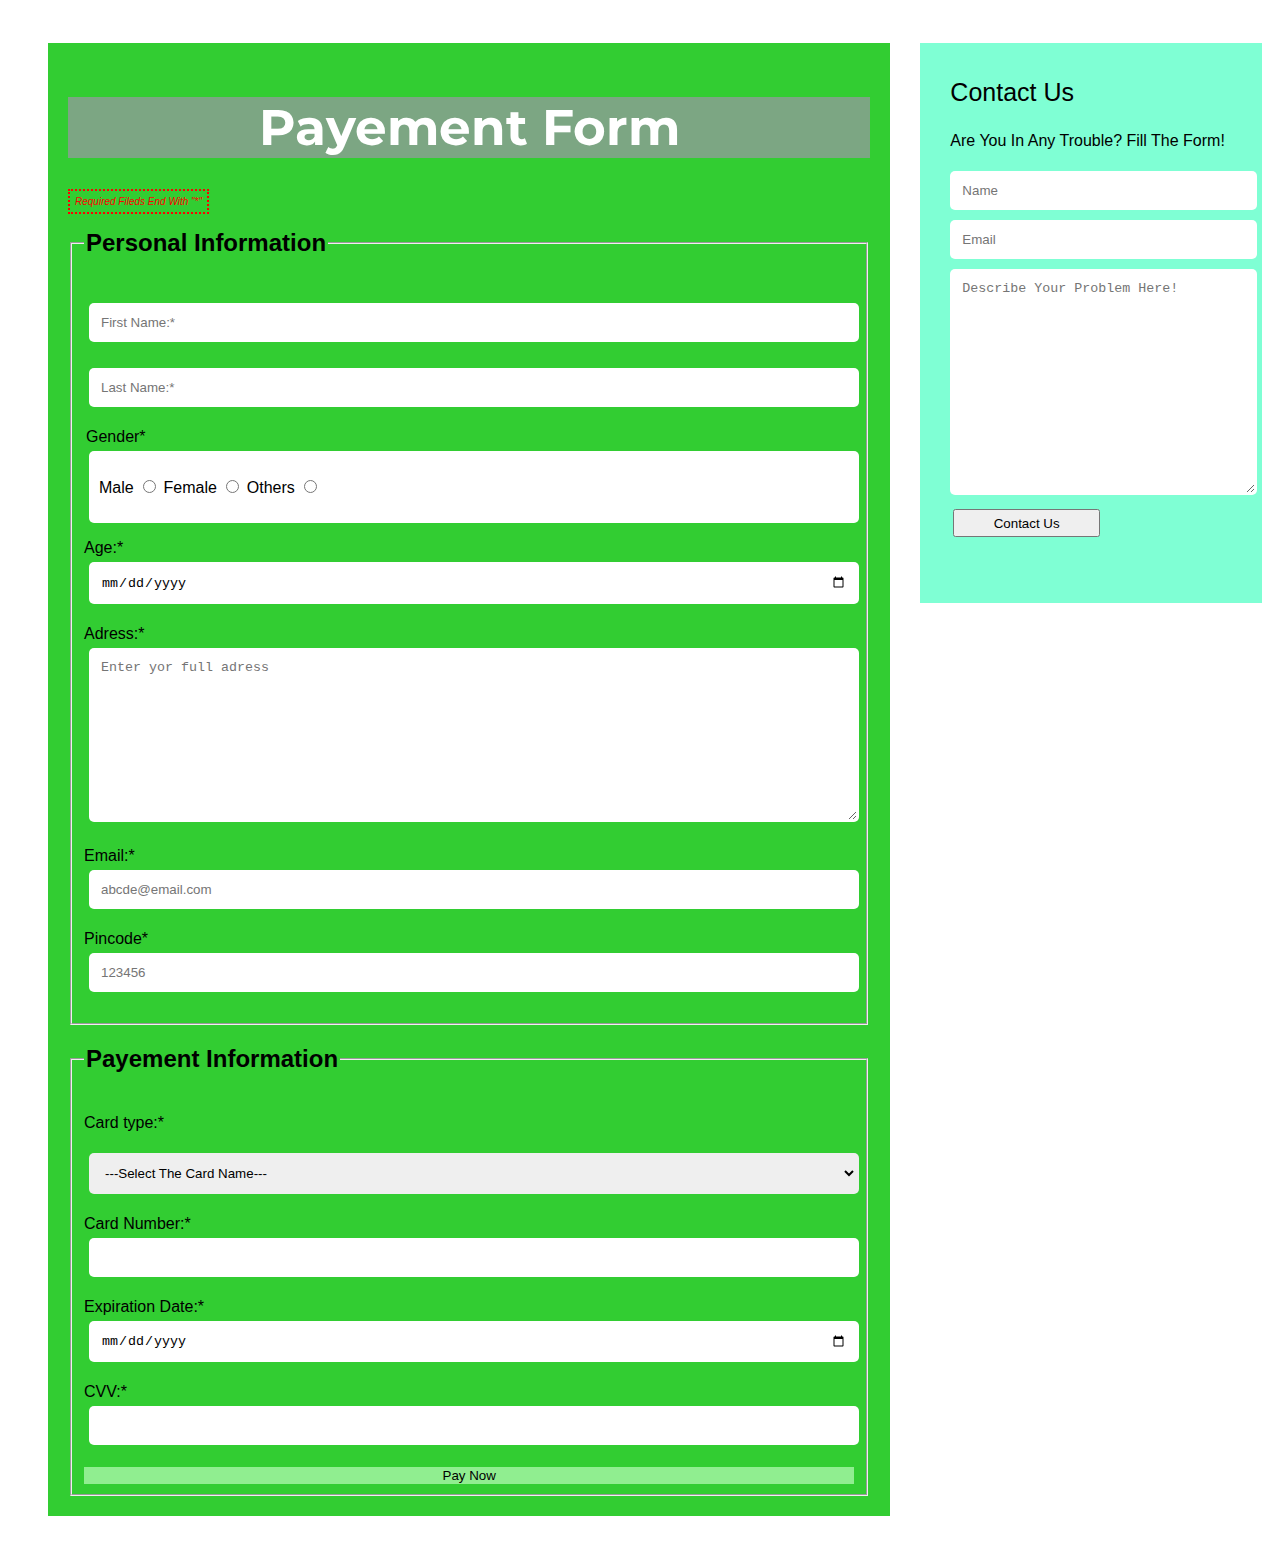
<file: Form.html>
<!DOCTYPE html>
<html lang="en">

<head>
    <meta charset="UTF-8">
    <meta name="viewport" content="width=device-width, initial-scale=1.0">
    <title>Document</title>
    <link rel="preconnect" href="https://fonts.googleapis.com">
    <link rel="preconnect" href="https://fonts.gstatic.com" crossorigin>
    <link rel="preconnect" href="https://fonts.googleapis.com">
    <link rel="preconnect" href="https://fonts.gstatic.com" crossorigin>
    <link
        href="https://fonts.googleapis.com/css2?family=Hind+Siliguri:wght@300&family=Kanit:wght@300&family=Merriweather:wght@300&family=Montserrat:wght@700&family=Raleway:ital,wght@0,100;0,500;1,100&family=Roboto+Condensed&family=Ubuntu&display=swap"
        rel="stylesheet">
    <link rel="stylesheet" href="form.css">
</head>

<body>



    <div class="row">
        <!-- Payment Form  -->


        <div class="holder">

            <form action="">
                <h1>Payement Form</h1>
                <em class="impotant">Required Fileds End With "*"</em>
                <fieldset>
                    <legend>
                        <h2>Personal Information</h2>
                    </legend>
                    <p> <input type="text" name="Fname" required placeholder="First Name:*"> </p>
                    <p> <input type="text" name="lname" required placeholder="Last Name:*"> </p>
                    <span>
                        <legend>Gender*</legend>
                        <fieldset class="gender">

                            <p>
                                Male <input type="radio" name="gender" id="Male" requried>
                                Female <input type="radio" name="gender" id="Female" required>
                                Others <input type="radio" name="gender" id="Others" required>
                            </p>
                        </fieldset>
                    </span>

                    <p>
                        Age:* <input type="date" name="age" requried>
                    </p>
                    <p>
                        Adress:* <textarea name="adress" rows="10" cols="100" id="" requried
                            placeholder="Enter yor full adress"></textarea>
                    </p>
                    <p>
                        Email:* <input type="email" name="Email" id="" placeholder="abcde@email.com">
                    </p>
                    <p>
                        Pincode* <input type="number" name="Pincode" id="" placeholder="123456" requried>
                    </p>
                </fieldset>
                <fieldset>
                    <legend>
                        <h2>Payement Information </h2>
                    </legend>
                    <p>Card type:*</p>
                    <select name="Card type" id="Card type" requried>
                        <option value="">---Select The Card Name---</option>
                        <option value="Visa card">Visa card</option>
                        <option value="Master card">Master Card</option>
                        <option value="Rupay card">Rupay Card</option>

                    </select>
                    <p>
                        Card Number:* <input type="number" name="Card Number" id=" Card Number" requried>

                    </p>
                    <p>
                        Expiration Date:* <input type="date" name="Expritation Date" id=" Expiration date" required>
                    </p>

                    <p>
                        CVV:* <input type="password" name="Cvv" id="cvv" maxlength="4" minlength="0" requried>
                    </p>
                    <input type="submit" value="Pay Now">





                </fieldset>


            </form>
        </div>

        <!-- sidebar -->
        
        <div class="sidebar">
            <p style="margin-left: 30px; margin-top:35px;font-size: 25px;">Contact Us</p>
            <p style="margin-left: 30px;">Are You In Any Trouble? Fill The Form!</p>

            <form action="" method="post">
                <input style="
            width: 23em;
            margin-left: 30px;
        " type="text" placeholder="Name">
        <input style="
        width: 23em;
        margin-left: 30px;
    " type="email" placeholder="Email">
    <textarea style="
    width: 23em;
    margin-left: 30px;
    height: 226px;
" type="email" placeholder="Describe Your Problem Here!"></textarea>

<button type="submit" style="
    margin-left: 33px;
    margin-top: 5px;
    width: 11em;
    height: 28px;
">Contact Us</button>
        </form>

        </div>





    </div>

</body>

</html>
</file>
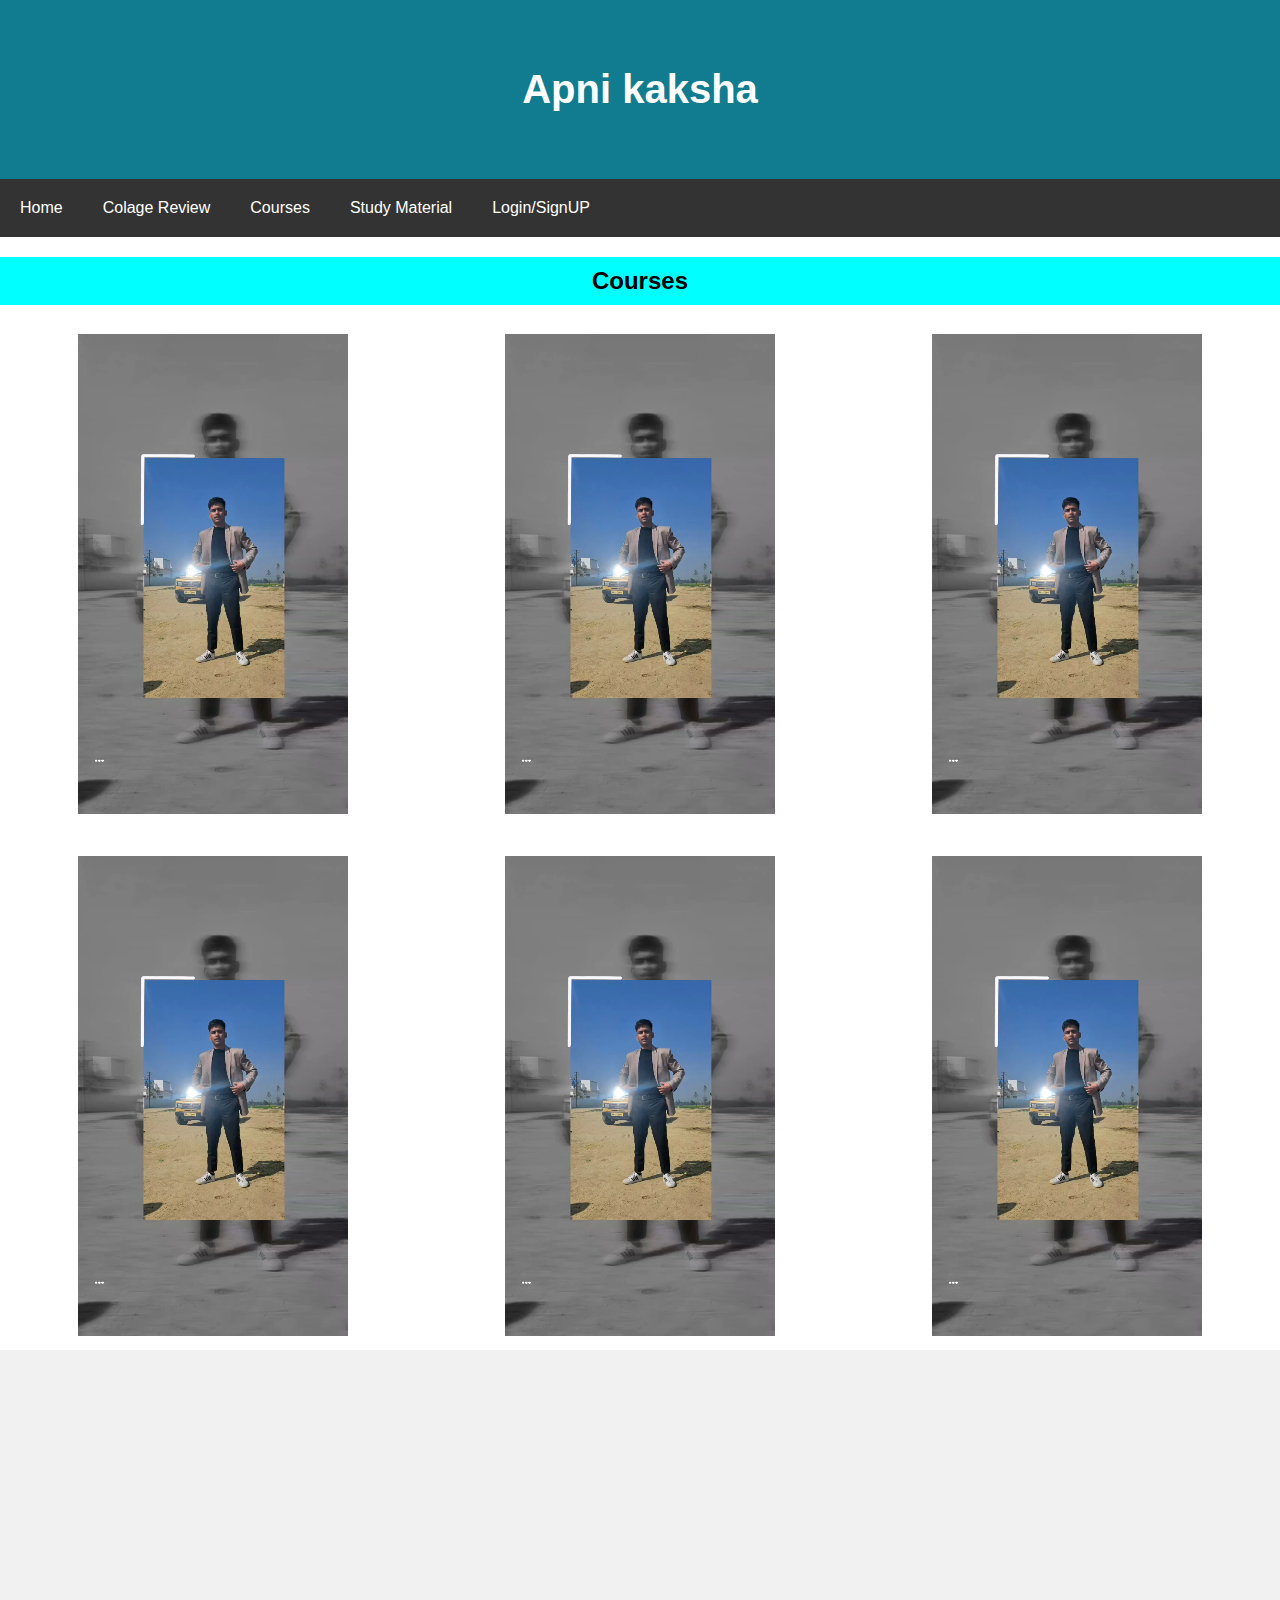
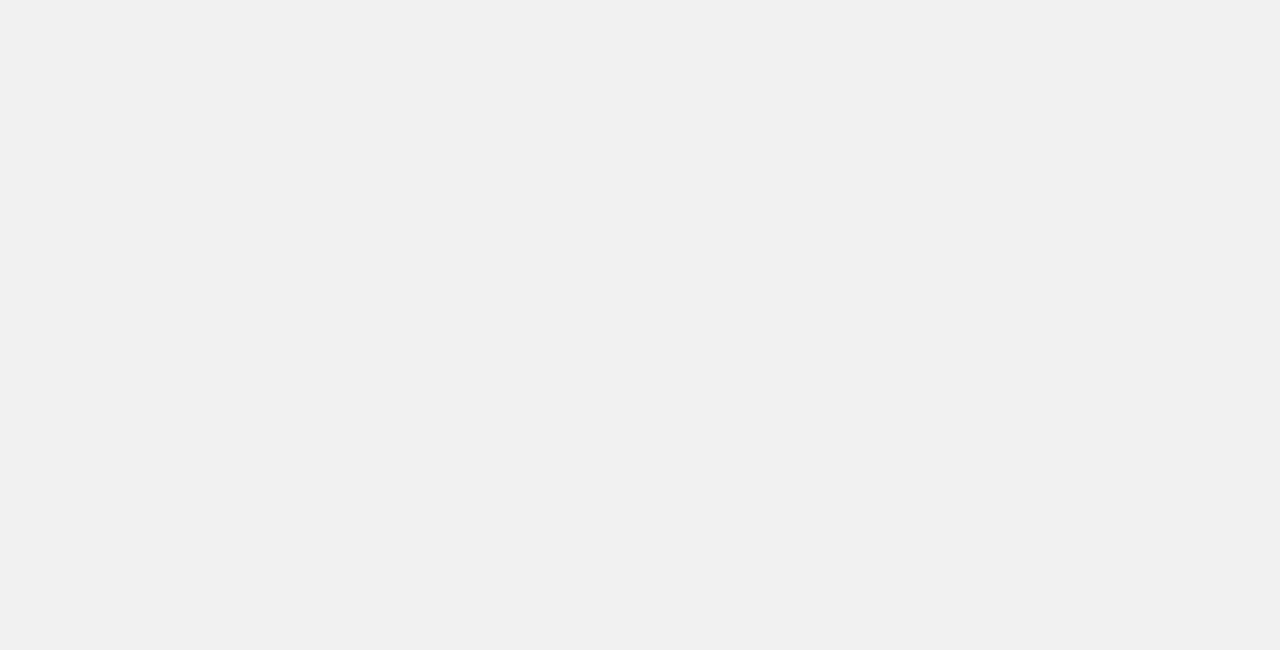
<file: full website.html>
<!DOCTYPE html>
<html lang="en">
<head>
	<meta charset="UTF-8">
	<meta name="viewport" content="width=device-width, initial-scale=1.0">
	<title>Home </title>
	<link rel="stylesheet" href="web.css">
</head>
<body>
	<header>
		<h1>Apni kaksha</h1>
	</header>
	<nav>
		<a href="index.html" target="_blank">Home</a>
		<a href="#" target="_blank">Colage Review</a>
		<a href="#" target="_blank">Courses</a>
		<a href="#" target="_blank">Study Material</a>
		<a href="#" target="_blank">Login/SignUP</a>
	</nav>
	<main>
		<section>
			<h2>Courses</h2>
			<video src="./SaveInsta.App - 3043909124803899023_4631852761.mp4" width="33% " height="500px" muted loop ></video>
			<video src="./SaveInsta.App - 3043909124803899023_4631852761.mp4" width="33% " height="500px" muted loop ></video>
			<video src="./SaveInsta.App - 3043909124803899023_4631852761.mp4" width="33% " height="500px" muted loop ></video>
			<br>
			<br>
			<video src="./SaveInsta.App - 3043909124803899023_4631852761.mp4" width="33% " height="500px" muted loop ></video>
			<video src="./SaveInsta.App - 3043909124803899023_4631852761.mp4" width="33% " height="500px" muted loop ></video>
			<video src="./SaveInsta.App - 3043909124803899023_4631852761.mp4" width="33% " height="500px" muted loop ></video>
			<section></section>
			
			
	</main>
</body>
</html>
</file>
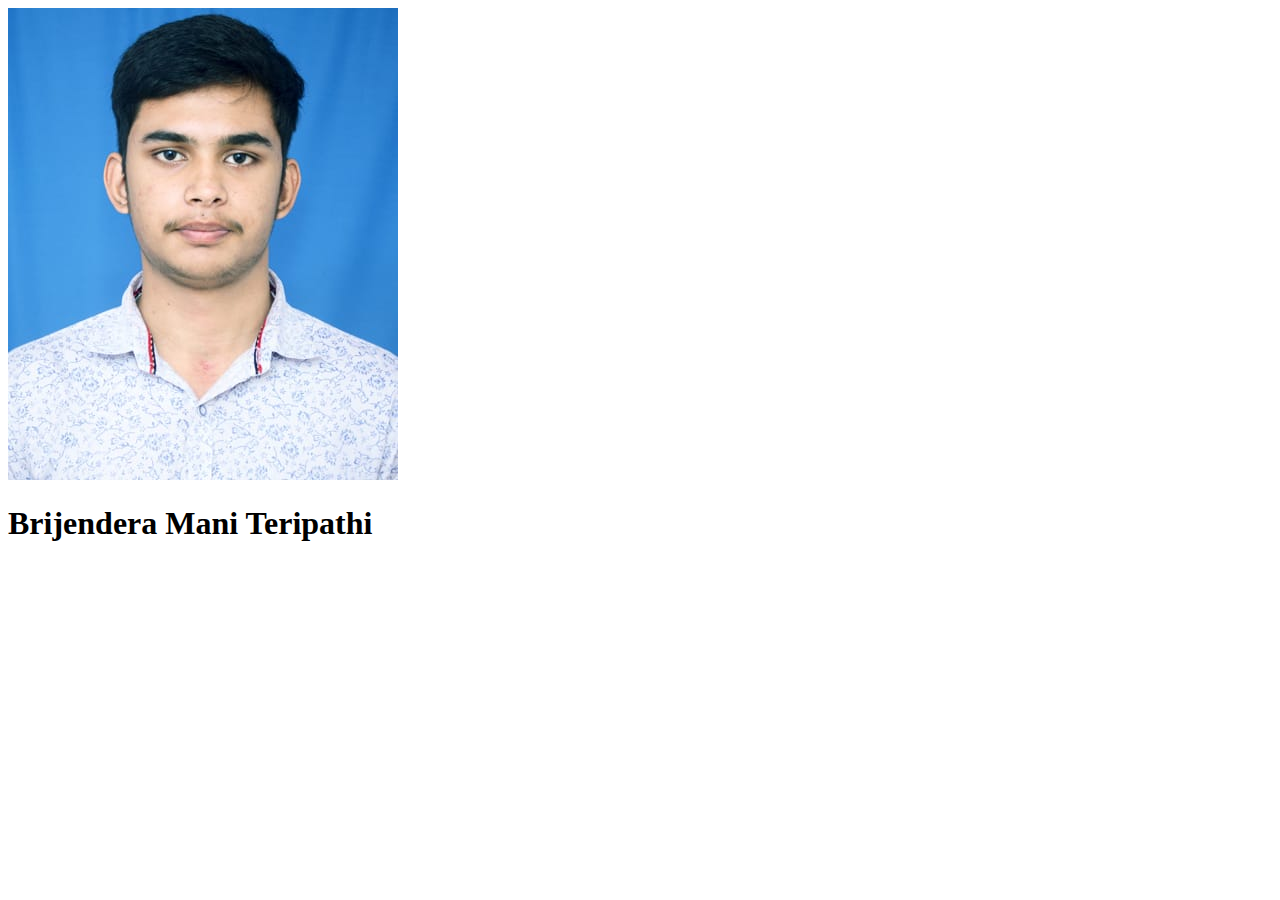
<file: New practice page .html>
<!DOCTYPE html>
<html lang="en">
<head>
    <meta charset="UTF-8">
    <meta name="viewport" content="width=device-width, initial-scale=1.0">
    <title>Document</title>
</head>
<body>
    <img src="./VS/harsh h1.jpg">
     <h1>Brijendera Mani Teripathi</h1>
 
</body>
</html>
</file>
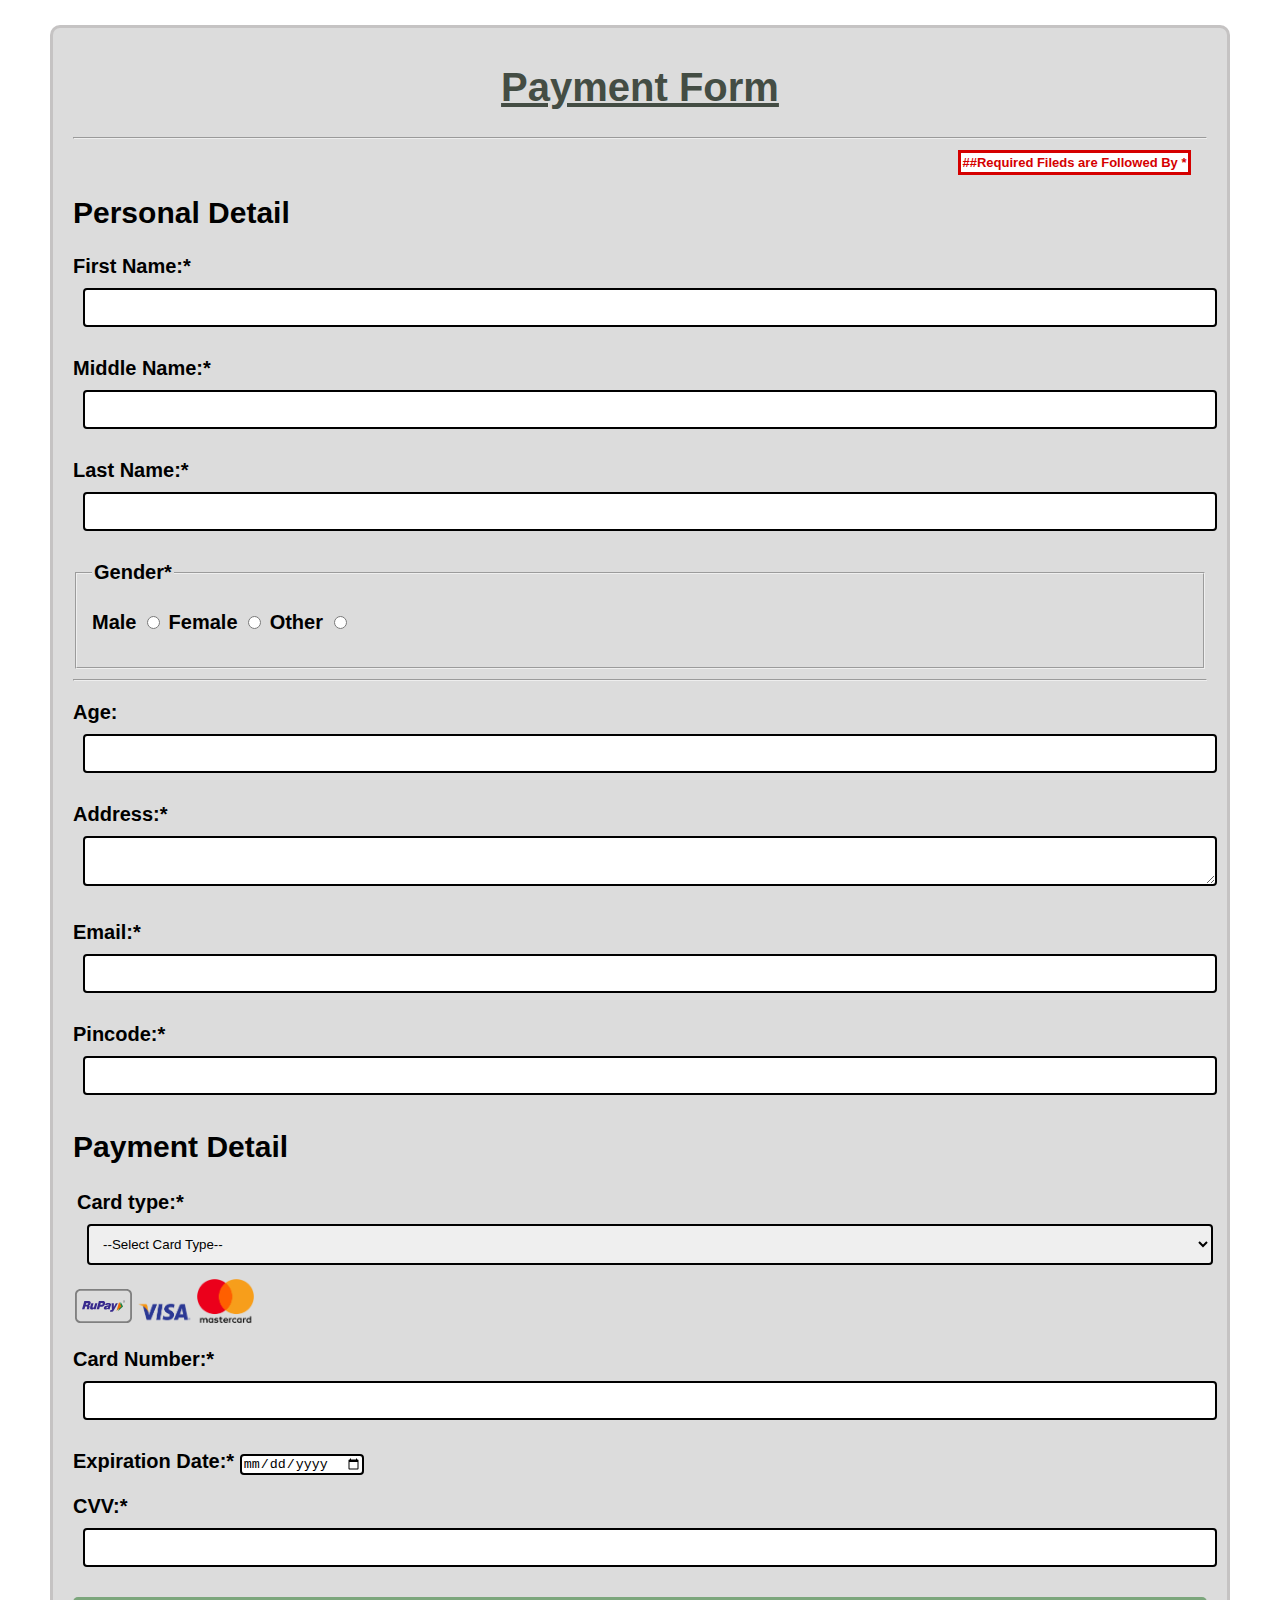
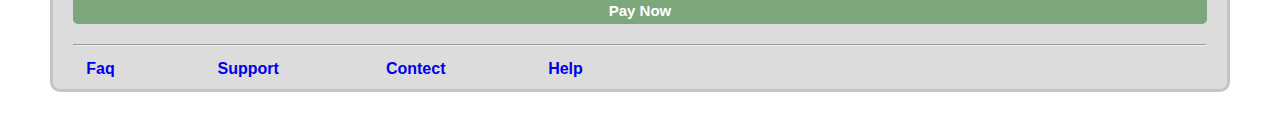
<file: VS/payment.html>
<!DOCTYPE html>
<html lang="en">
  <head>
    <meta charset="UTF-8" />
    <meta http-equiv="X-UA-Compatible" content="IE=edge" />
    <meta name="viewport" content="width=device-width, initial-scale=1.0" />
    <link rel="preconnect" href="https://fonts.googleapis.com">

<link rel="stylesheet" href="payment.css">
    <title>Payment form</title>
    
  </head>
  <body >
    
  <div class="container">
   
    <form class="f" >
      
    
      <h1 >Payment Form</h1>
      <hr>
      <span id="imp">##Required Fileds are Followed By *</span>
    
   
      <h2>Personal Detail</h2>
      
      <p id="fn">
        First Name:*
        <input type="Text" name="Fname" required  id="Fname"  >
      </p>
      <p id="mn">
        Middle Name:*
        <input type="text" name="Mname"  required/ id="Mname">
      </p>
      <p  id="ln">
        Last Name:*
        <input type="text" name="Lname" required  id="Lname">
      </p>
      <fieldset>
        <legend Class="Gender">Gender*</legend>

        <p>
          Male    <input type="radio" name="Gender" required />
          Female  <input type="radio" name="Gender"  required/> 
          Other   <input type="radio" name="Gender"  required/>
        </p>
      </fieldset>
      <hr />
      <p id="age" >
        Age:
        <input type="number" name="Age" min="1" max="10" id="Age">
      </p>
      
       
        <p id="address">Address:*
            <textarea cols="30" rows="10" name="Address" required id="Address"></textarea>
        </p>
        <p CLass="Email">
            Email:*
            <input type="email" name="Eamil" required id="Email" >
        </p>
        <p id="pincode">
            Pincode:*
            <input type="Number" name="Pincode" required id="Pincode">
        </p>
    
    
        <h2>Payment Detail</h2>
       
        <p class="card_type">
            Card type:* &nbsp;&nbsp;&nbsp;&nbsp;&nbsp;
          
            <select name="Card_type" id="Card_type" required>
                <option value="">--Select Card Type--</option>
                <option value="Visa Card">Visa Card</option>
                <option value="Rupay Card">Rupay Card</option>
                <option value="Master Card">Master Card</option>
            </select>
        </p>
        <span class="img">
          <img src="rupay-logo-icon.svg" alt="Rupay Card" width="20%" height="20%" id="rupay">
          <img src="va.png" alt="Visa card" width="20%" height="20%" id="visa">
          <img src="master card.png" alt="Master Card" width="20%" height="20%" id="master">
        </span>

        <p id="card_number">
            Card Number:*
            <input type="Number" name="card_no" id="card_no" required>
        </p>
        <p class="expiration date">
            Expiration Date:*
            <input type="date" Name="Expirtaion Date" Id="Expirtaion_Date" required>

        </p>
        <p class="cvv">
            CVV:*
            <input type="number" Name="cvv" Id="cvv" required>
        </p>
   
     <p>
       <input type="submit" Name="Pay now" id="Pay now" value="Pay Now">
     </p>
     <hr>
        <span>
        <a href="#">Faq</a>&nbsp; &nbsp;&nbsp; &nbsp; &nbsp; &nbsp;&nbsp; &nbsp; &nbsp; &nbsp;   
        <a href="#">Support</a>&nbsp; &nbsp;&nbsp; &nbsp; &nbsp; &nbsp; &nbsp; &nbsp; &nbsp; &nbsp; 
        <a href="#">Contect</a>&nbsp; &nbsp;&nbsp; &nbsp; &nbsp; &nbsp;  &nbsp; &nbsp; &nbsp;&nbsp; 
        <a href="#">Help</a>
      </span>
  

       
   
      

      
    </form>
 
   
     

    
  </div>
 
    
    
  </body>

</html>
</file>
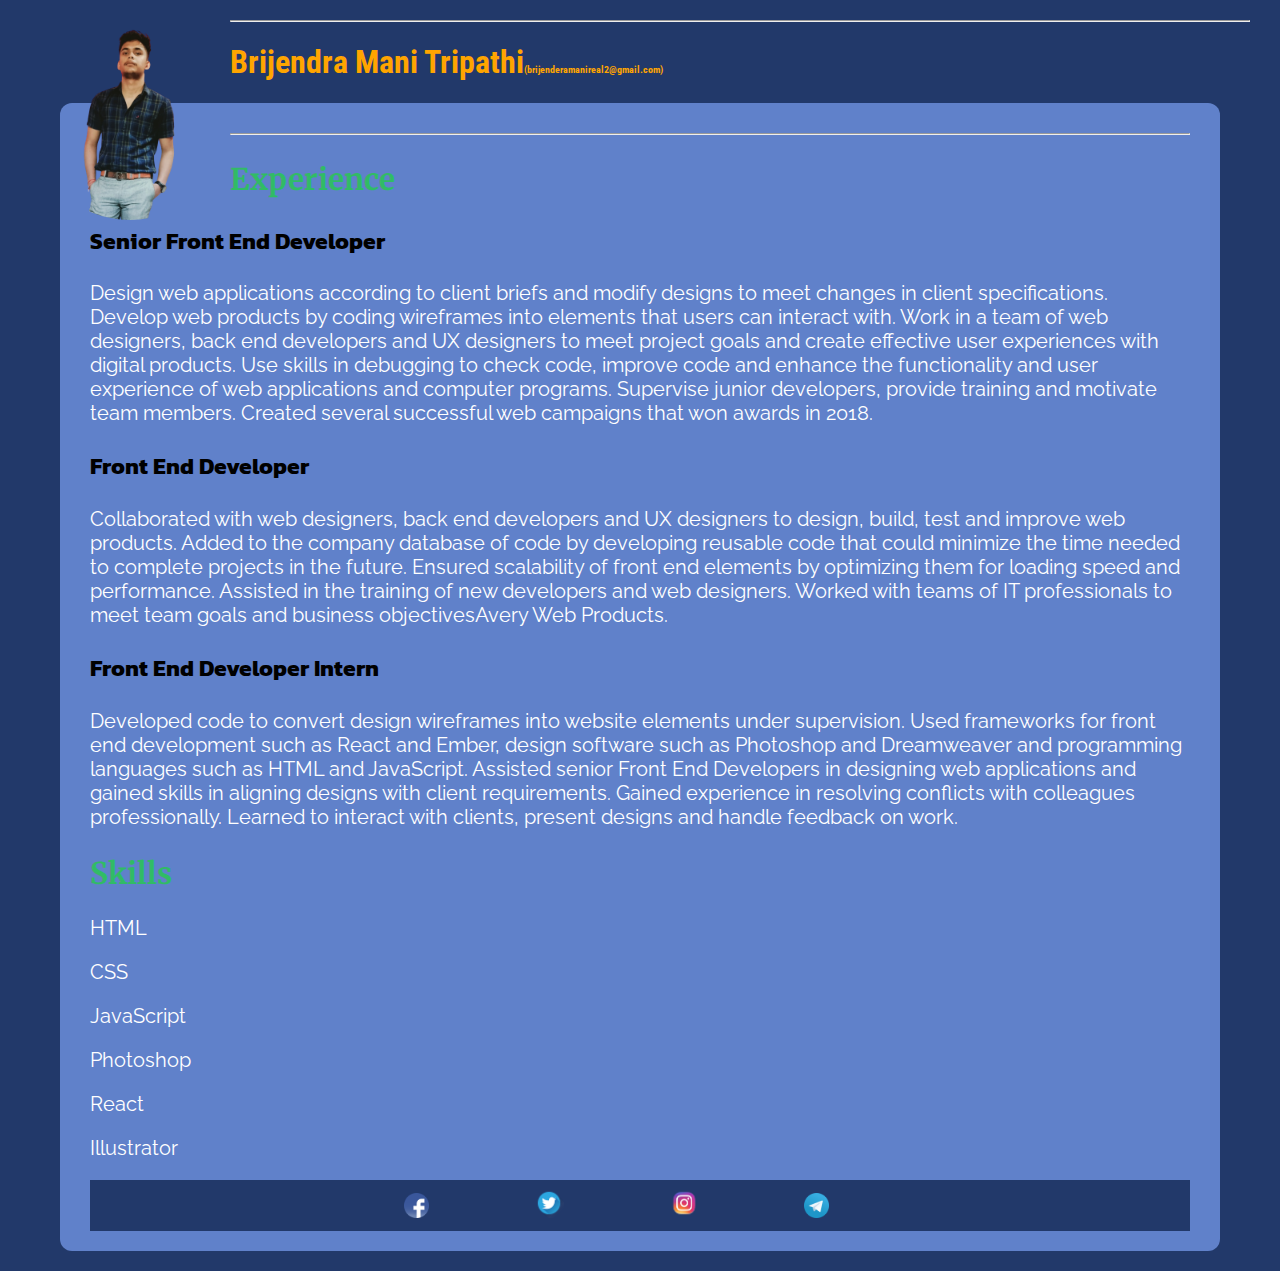
<file: VS/practice.html>
<!DOCTYPE html>
<html lang="en">
<head>
    <meta charset="UTF-8">
    <meta http-equiv="X-UA-Compatible" content="IE=edge">
    <meta name="viewport" content="width=device-width, initial-scale=1.0">
    <link rel="stylesheet" href="practice.css">
    <link rel="preconnect" href="https://fonts.googleapis.com">
<link rel="preconnect" href="https://fonts.gstatic.com" >
<link href="https://fonts.googleapis.com/css2?family=Hind+Siliguri:wght@300&family=Kanit:wght@300&family=Merriweather:wght@300&family=Raleway:ital,wght@0,100;0,500;1,100&family=Roboto+Condensed&family=Ubuntu&display=swap" rel="stylesheet">
    <title>Web Resume</title>
</head>
<body>
    <header class="header">
        <img src="harsh_img-removebg-preview.png"  width="200px" id="my">
        <hr>
    
        <h1><a data-email="brijenderamanireal2@gmail.com" href="mailto:brijenderamanireal2@gmail.com" target="_blank">Brijendra Mani Tripathi</a></h1>
       
   
    </header>
    
    <main>
        <hr>
        <h2>Experience</h2>
         <section>
            <h3>Senior Front End Developer</h3>
            <p>Design web applications according to client briefs and modify designs to meet changes in client specifications.

                Develop web products by coding wireframes into elements that users can interact with.
                
                Work in a team of web designers, back end developers and UX designers to meet project goals and create effective user experiences with digital products.
                
                Use skills in debugging to check code, improve code and enhance the functionality and user experience of web applications and computer programs.
                
                Supervise junior developers, provide training and motivate team members.
                
                Created several successful web campaigns that won awards in 2018.</p>
         </section>
         <section>
            <h3>Front End Developer</h3>
            <p>Collaborated with web designers, back end developers and UX designers to design, build, test and improve web products.

                Added to the company database of code by developing reusable code that could minimize the time needed to complete projects in the future.
                
                Ensured scalability of front end elements by optimizing them for loading speed and performance.
                
                Assisted in the training of new developers and web designers.
                
                Worked with teams of IT professionals to meet team goals and business objectivesAvery Web Products.</p>
         </section>
         <section>
            <h3>Front End Developer Intern</h3>
            <p>Developed code to convert design wireframes into website elements under supervision.

                Used frameworks for front end development such as React and Ember, design software such as Photoshop and Dreamweaver and programming languages such as HTML and JavaScript.
                
                Assisted senior Front End Developers in designing web applications and gained skills in aligning designs with client requirements.
                
                Gained experience in resolving conflicts with colleagues professionally.
                
                Learned to interact with clients, present designs and handle feedback on work.</p>
         </section>
         <section>
            <h2>Skills</h2>
            <p>HTML</p>

            <p>CSS</p> 
                
               <p>JavaScript</p> 
                
                <p>Photoshop</p>
                
                <p>React</p>
                
                <p>Illustrator</p>
         </section>
         
         <footer>
            <sapn class="footer">
                <a  href="https://www.facebook.com/brijendera.mani" target="_blank" class="ft"><img src="facebook.png" width="25px"></a>&nbsp;&nbsp;&nbsp;&nbsp;&nbsp;&nbsp;&nbsp;&nbsp;&nbsp;&nbsp;&nbsp;&nbsp;&nbsp;&nbsp;&nbsp;&nbsp;&nbsp;&nbsp;&nbsp;&nbsp;
                <a  href="https://twitter.com/brijenderamani" target="_blank" class="ti"><img src="twitter.png" width="30px"></a>&nbsp;&nbsp;&nbsp;&nbsp;&nbsp;&nbsp;&nbsp;&nbsp;&nbsp;&nbsp;&nbsp;&nbsp;&nbsp;&nbsp;&nbsp;&nbsp;&nbsp;&nbsp;&nbsp;&nbsp;
                <a  href="https://www.instagram.com/harshmanitripathi_17/" target="_blank" class="ti"><img src="insta.png" width="30px"></a>&nbsp;&nbsp;&nbsp;&nbsp;&nbsp;&nbsp;&nbsp;&nbsp;&nbsp;&nbsp;&nbsp;&nbsp;&nbsp;&nbsp;&nbsp;&nbsp;&nbsp;&nbsp;&nbsp;&nbsp;
                <a  href="https://t.me/harshmani885" target="_blank" class="ft"><img src="telegram.png" width="25px"></a>
                
         </footer>
         
    </main>

    
</body>
</html>
</file>
<file: form.css>
*{
        box-sizing: border-box;
        margin: 0p;
    }
    body{
        padding: 8px;
        margin: 10px 10px; 
        font-family: 'Lucida Sans', 'Lucida Sans Regular', 'Lucida Grande', 'Lucida Sans Unicode', Geneva, Verdana, sans-serif;
        border: 5px;
        
    } 
    .holder{
        padding: 20px;
        margin: 25px 30px;
        background-color: #32CD32;
    }
    input[type="text"],
    input[type="date"],
    input[type="email"],
    input[type="number"],
    input[type="password"],
    textarea,select{
    width: 100%;
    padding: 10px;
    margin: 5px;
    border: 2px  solid rgba(40, 232, 232, 0);
    border-radius: 5px;
    ;
    }
    .gender{
        width: 100%;
        padding: 10px;
        margin: 5px;
        background-color: rgb(255, 255, 255);
        border-radius: 5px;
        border:none ;
    }
    h1{
        background-color: rgba(153, 152, 162, 0.726);
        text-align: center;
        font-size: 50px;
        font-family: montserrat;
        font-weight: 50px;
        color: white;
    }
    .impotant{
        text-align: left;
        color: red;
        font-size: 10px;
       padding: 5px;
       border: 2px dotted red ;
       
        
    }
   input:hover{
        text-decoration: dashed;
        border: none;
        border-color: transparent;
        background-color: rgba(43, 255, 0, 0.37);
        cursor: pointer;
    }
    textarea:hover{
        text-decoration: dashed;
        border: none;
        border-color: transparent;
        background-color: rgb(43, 255, 0, 0.37);
        cursor: pointer;
    }
    .gender:hover{
        text-decoration: dashed;
        border: none;
        border-color: transparent;
        background-color: rgb(43, 255, 0, 0.37);
        cursor: pointer;
    }
    input[type="Submit"]{
        background-color: lightgreen;
        width: 100%;
        border: none;
    }
    input[type="Submit"]:hover{
        background-color: rgba(0, 100, 0, 0.687);
    }
    input[type="radio"]{
        accent-color: darkgreen;
    }
    input[type="Number"]{
        accent-color: ;
    }


    .row{
        display: flex;

    }
    .sidebar{
        height: 35em;
        background-color: aquamarine;
        width: 24em;
        margin-top: 25px;
        
    }
</file>
<file: web.css>
* {
    box-sizing: border-box;
}

body {
    margin: 0px;
    font-family: -apple-system, BlinkMacSystemFont, 'Segoe UI', Roboto, Oxygen, Ubuntu, Cantarell, 'Open Sans', 'Helvetica Neue', sans-serif;
}

header h1 {
    text-align: center;
    font-size: 40px;
    color: white;
}

header {
    padding: 40px;
    background-color: rgb(17, 124, 143);
}

nav {
    background-color: #333;
    overflow: hidden;
}

nav a {
    text-decoration: none;
    padding: 20px;
    text-align: center;
    float: left;
    color: white;
    
}
nav a:hover{
    background-color: rgb(137, 137, 196);
   
}

main {
    background-color: white;
    text-align: center;
}

h2 {
    padding: 10px;
    background-color: aqua;
    
}

section:nth-child(even) {
    background-color: rgb(241, 241, 241);
}

section {
    min-height: 100vh;
}

video {
    padding: 10px;
}

iframe {
    height: 75vh;
}

img {
    padding: 10px;
}

section h5 {
    margin: 40px;
}

footer {
    background-color: #333;
    overflow: hidden;
}

footer a {
    text-decoration: none;
    padding: 20px;
    text-align: center;
    float: left;
    color: white;
}
</file>
<file: VS/payment.css>
*{
    box-sizing: border-box;
    
}
body{
    font-family: Verdana, Geneva, Tahoma, sans-serif;
    margin: 20px 30px;
    font-size: 20px;
    font-weight: bold;
    padding: 5px 20px ;

   

    
}
.container{
    background-color: gainsboro;
    padding: 10px 20px;
    border: solid rgba(194, 191, 191, 0.895);
    border-radius: 10px;
}
input[type=text],
input[type=number],
select,
input[type=email]
{
    width: 100%;
    padding: 10px;
    margin: 10px;
    
    
   
}
textarea{
    height: 50px;
    width: 100%;
    padding: 10px;
    margin: 10px;
    cursor: text;
}
input[type=submit]{
    font-size: 15px;
    background-color: rgba(95, 150, 95, 0.769);
    color: white;
    font-weight: bold;
    border: none;
    border-radius: 5px;
    padding: 5px;
    width: 100%;
    
}
input[type=submit]:hover{
    font-size: 17px;
    background-color: darkgreen;
    box-shadow: 5px 5px 5px black;

}
    
    

span{
   
    margin: 2px;
    text-align: left;
    font-size: medium;
}
a{
    padding: 1%;
    text-decoration: none;
   

}
a:hover{
    font-size: large;
    
}
h1{
    text-align: center;
    text-decoration: underline;
    text-transform: capitalize;
    color: rgb(68, 77, 68);
}
#imp{
    color: rgb(213, 0, 0);
    border: solid ;
    background-color: white;
    margin: 0% 0% 0% 78%;
    padding: 2px;
    font-size: small;
}
#Fname,#Mname,#Lname,
#Age,#Address,
#Email,#Pincode,#Card_type,
#card_no,#cvv,#Expirtaion_Date{
    border: 2px solid ;
    border-radius: 4px;
}
img{
    width: 5%;
    
    
}

.card_type{
    margin: 2px;
    padding:2px;
}
</file>
<file: VS/practice.css>
*{
    box-sizing: border-box;
    
}
body{
    background-color:#22396a ;
    margin:20px 30px;
   
}
.header{border: yellow;
    
    
 }
#my{
   clip-path:circle(50% at 50% 50%) ;
float: left;
   
}
h1 a:hover{
    font-size: 35px;
    text-decoration: underline;
}
h1 a {
    text-decoration: none;
    font-family:Roboto Condensed ;
    color: orange;
    
}

main{
    font-size: 20px;
    margin: 20px 30px;
    padding: 20px 30px;
    background-color: #6081ca;
    border-radius: 12px;
}
h2{
    font-family: Merriweather;
    color: #31bb66;
}
p{
    font-family: Raleway;
    color: white;
}
h3{
    font-family: Kanit;
    
}
footer{
    border: solid #22396a ;
    border-right-width: 50px;
    padding: 5px 10px 5px 10px;
    background-color: #22396a;
    text-align: center ;
}


 .ti img:hover{
    width: 4%;
}
.ft img:hover{
    width: 3%
}
@media all and (max-width:1000px ) and (min-width: 330px){
    h1 a::before{
        content: url(rsz_email.png);
        margin: 0px 10px 0px 0px;
    }
    h1 a::before:hover{
        font-size: 20px;
    }
}
@media all and (max-width:2000px) and (min-width: 1001px){
    h1 a::after{
    content: "("attr(data-email)")";
    font-size: 10px;
    
    }
}

@media all and (max-width: 424px) and (min-width:250px){
    body{
        background-color:#22396a ;
        margin:1px 3px;
    }
    h1 {
        font-size: 25px;
    }
    h2{
        font-size: 20px;
        text-decoration: underline;

    }
    h3 {
        font-size:15px;
        text-decoration: underline;
    }
    main{
        overflow: hidden;
        margin: 5px 10px;
        padding: 5px 10px;
        background-color: #6081ca;
        border-radius: 12px;
    }
    p {
        font-size: 10px;
    }
    footer{
        float: left;
        border: none;
        border-right-width: 0px;
        padding: 0px 0px 0px 0px;
        background-color: #6081ca;
        text-align: left ;
    }
    .footer a img{
        width: 10px;
    }

}
@media all and (max-width: 700px) and (min-width:425px){
    body{
        background-color:#22396a ;
        margin:1px 3px;
    }
    h1 {
        font-size: 25px;
    }
    h2{
        font-size: 20px;
        text-decoration: underline;

    }
    h3 {
        font-size:15px;
        text-decoration: underline;
    }
    main{
        overflow: hidden;
        margin: 0% 0%;
        padding: 10px 10px;
        background-color: #6081ca;
        border-radius: 12px;
    }
    p {
        font-size: 10px;
    }
    footer{
       
        float: left;
        border: none;
        border-right-width: 0px;
        padding: 5px 2px 5px 2px;
        background-color: #6081ca;
        text-align: left ;
    }

    .footer a img{
       width: 20px;
       
    }


    
}
</file>
